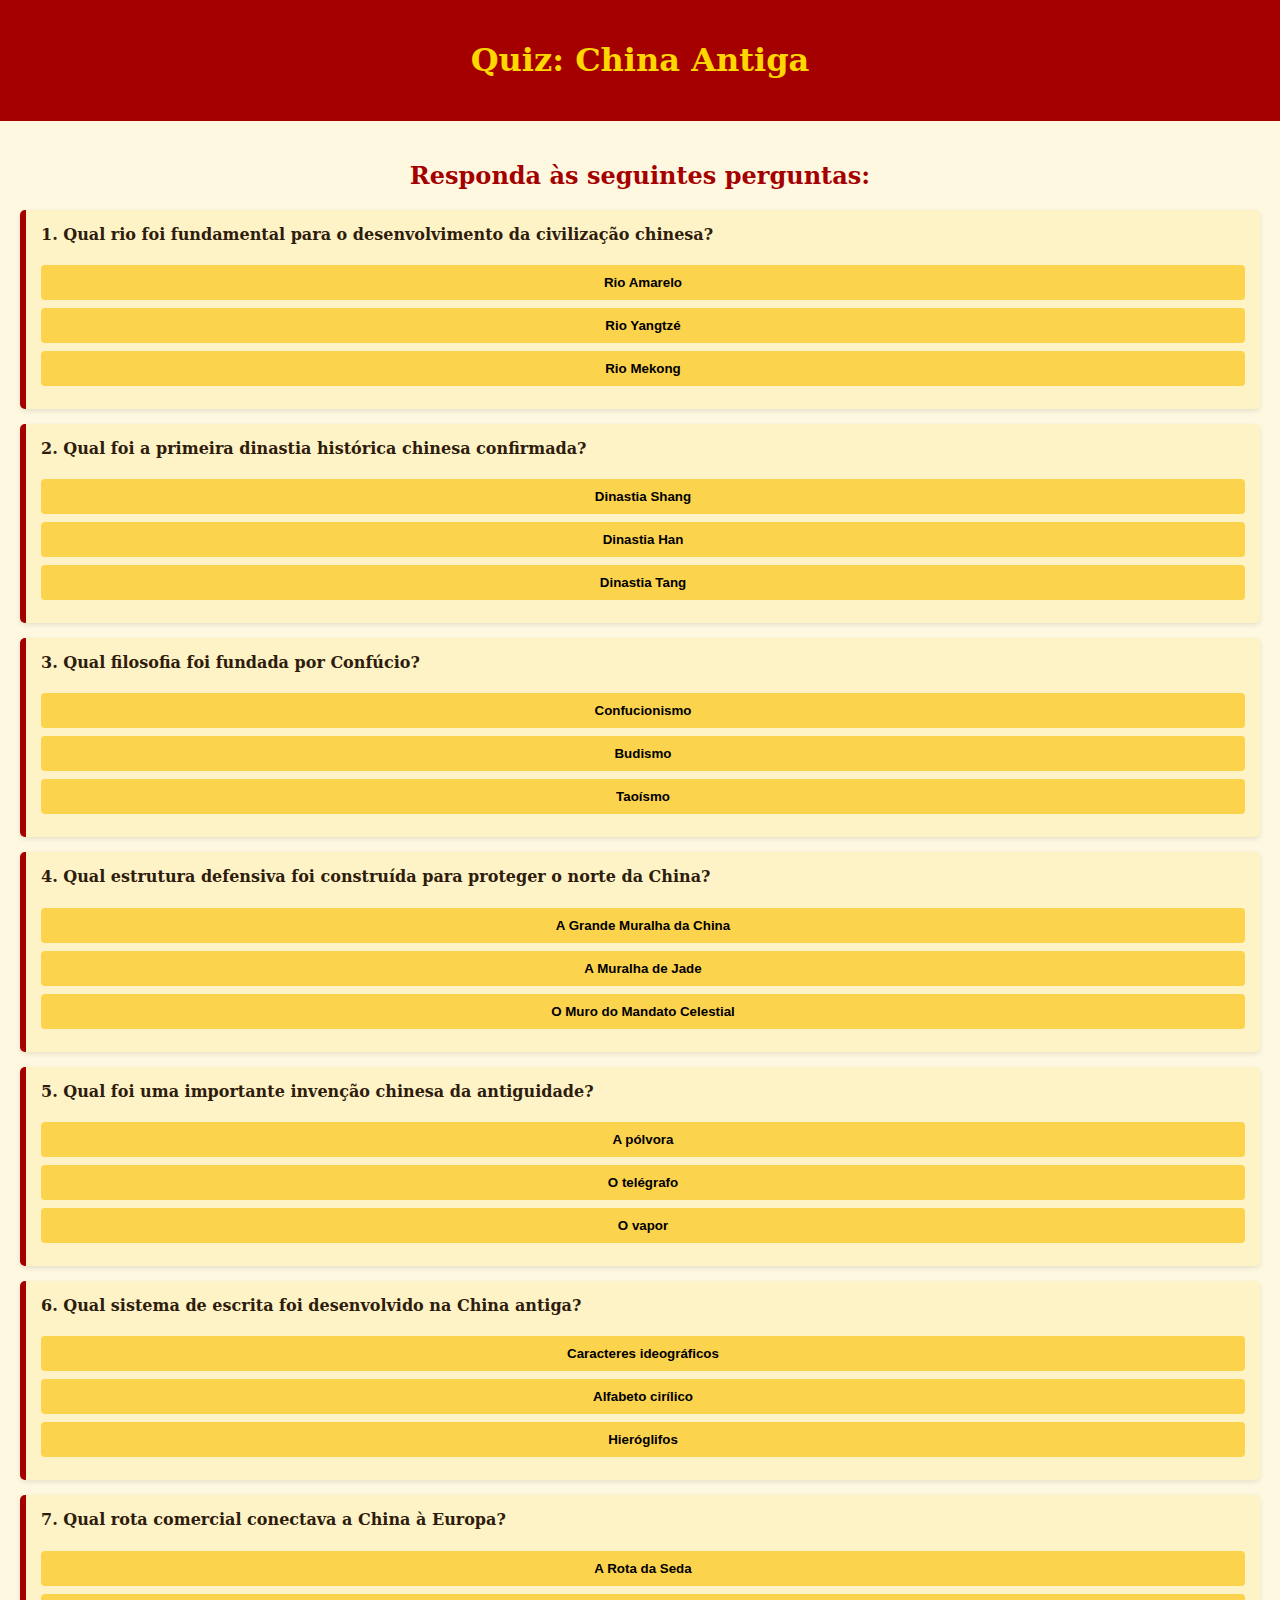
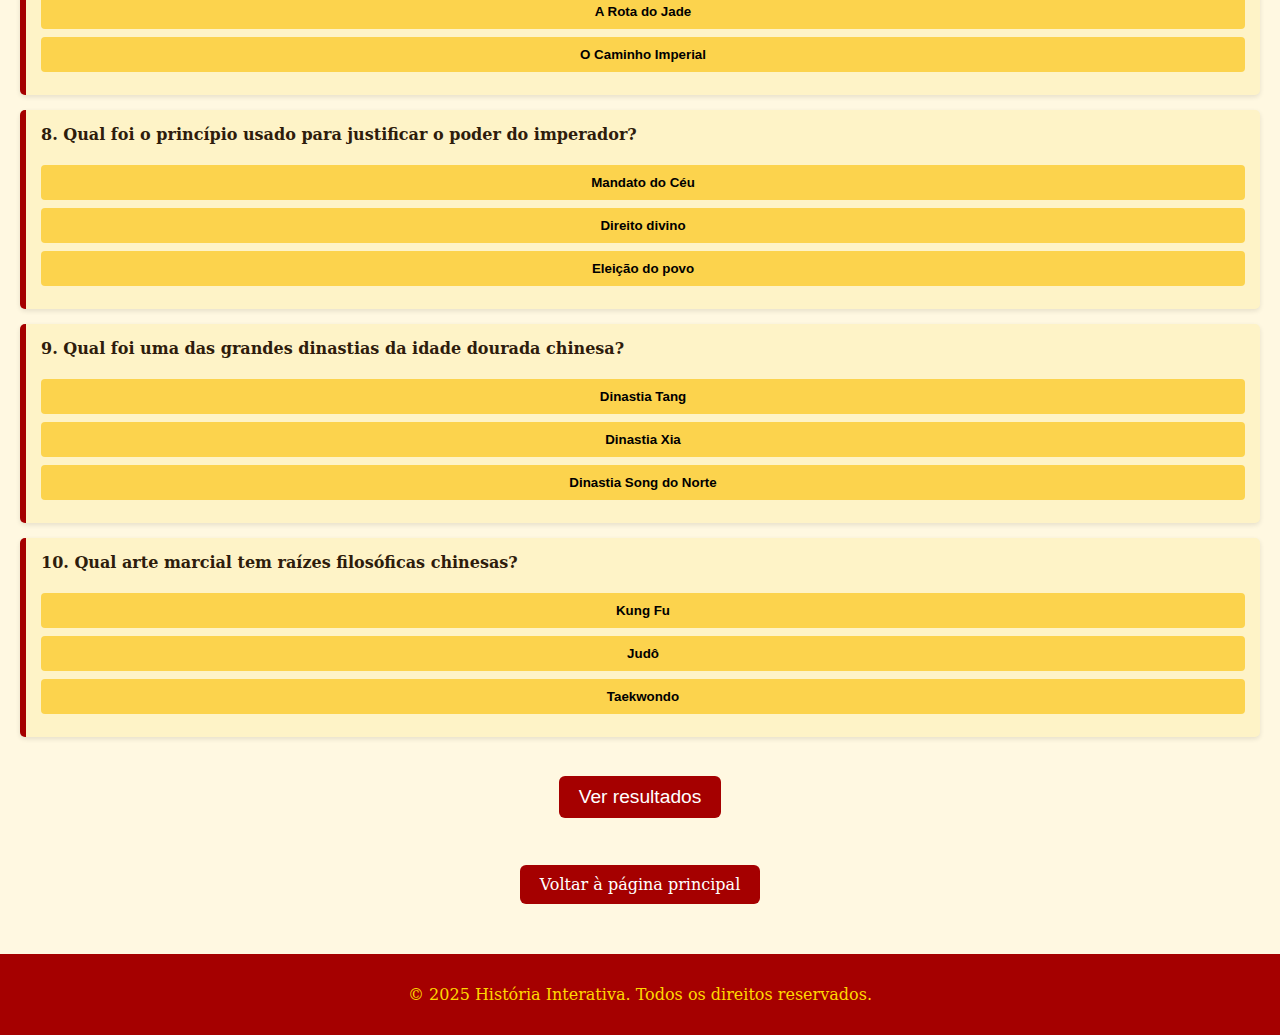
<file: china.html>
<!DOCTYPE html>
<html lang="pt">
<head>
  <meta charset="UTF-8" />
  <meta name="viewport" content="width=device-width, initial-scale=1" />
  <title>Quiz: China Antiga</title>
  <style>
    body {
      font-family: 'Serif', Georgia, serif;
      background-color: #fff8e1;
      color: #2e1c0c;
      margin: 0;
      padding: 0;
    }

    header {
      background-color: #a50000;
      color: gold;
      padding: 20px;
      text-align: center;
    }

    main {
      padding: 20px;
    }

    h2 {
      color: #a50000;
      text-align: center;
    }

    .pregunta {
      background-color: #fef3c7;
      border-left: 6px solid #a50000;
      padding: 15px;
      margin: 15px 0;
      border-radius: 5px;
      box-shadow: 0 2px 5px rgba(0,0,0,0.1);
    }

    .pregunta h4 {
      margin-top: 0;
    }

    .pregunta button {
      display: block;
      margin: 8px 0;
      padding: 10px;
      width: 100%;
      background-color: #fcd34d;
      border: none;
      border-radius: 4px;
      font-weight: bold;
      cursor: pointer;
    }

    .pregunta button:hover {
      background-color: #fbbf24;
    }

    .feedback {
      margin-top: 8px;
      font-weight: bold;
    }

    #resultado, #volver {
      text-align: center;
      margin-top: 2em;
    }

    #resultado {
      font-size: 1.2em;
      font-weight: bold;
    }

    #volver a {
      display: inline-block;
      margin-top: 15px;
      background-color: #a50000;
      color: white;
      padding: 10px 20px;
      text-decoration: none;
      border-radius: 6px;
    }

    #volver a:hover {
      background-color: #7a0000;
    }

    footer {
      text-align: center;
      padding: 15px;
      background-color: #a50000;
      color: gold;
      margin-top: 30px;
    }
  </style>
</head>
<body>
  <header>
    <h1>Quiz: China Antiga</h1>
  </header>

  <main>
    <h2>Responda às seguintes perguntas:</h2>

    <div class="pregunta">
      <h4>1. Qual rio foi fundamental para o desenvolvimento da civilização chinesa?</h4>
      <button onclick="verificar(this, true)">Rio Amarelo</button>
      <button onclick="verificar(this, false)">Rio Yangtzé</button>
      <button onclick="verificar(this, false)">Rio Mekong</button>
      <div class="feedback"></div>
    </div>

    <div class="pregunta">
      <h4>2. Qual foi a primeira dinastia histórica chinesa confirmada?</h4>
      <button onclick="verificar(this, true)">Dinastia Shang</button>
      <button onclick="verificar(this, false)">Dinastia Han</button>
      <button onclick="verificar(this, false)">Dinastia Tang</button>
      <div class="feedback"></div>
    </div>

    <div class="pregunta">
      <h4>3. Qual filosofia foi fundada por Confúcio?</h4>
      <button onclick="verificar(this, true)">Confucionismo</button>
      <button onclick="verificar(this, false)">Budismo</button>
      <button onclick="verificar(this, false)">Taoísmo</button>
      <div class="feedback"></div>
    </div>

    <div class="pregunta">
      <h4>4. Qual estrutura defensiva foi construída para proteger o norte da China?</h4>
      <button onclick="verificar(this, true)">A Grande Muralha da China</button>
      <button onclick="verificar(this, false)">A Muralha de Jade</button>
      <button onclick="verificar(this, false)">O Muro do Mandato Celestial</button>
      <div class="feedback"></div>
    </div>

    <div class="pregunta">
      <h4>5. Qual foi uma importante invenção chinesa da antiguidade?</h4>
      <button onclick="verificar(this, true)">A pólvora</button>
      <button onclick="verificar(this, false)">O telégrafo</button>
      <button onclick="verificar(this, false)">O vapor</button>
      <div class="feedback"></div>
    </div>

    <div class="pregunta">
      <h4>6. Qual sistema de escrita foi desenvolvido na China antiga?</h4>
      <button onclick="verificar(this, true)">Caracteres ideográficos</button>
      <button onclick="verificar(this, false)">Alfabeto cirílico</button>
      <button onclick="verificar(this, false)">Hieróglifos</button>
      <div class="feedback"></div>
    </div>

    <div class="pregunta">
      <h4>7. Qual rota comercial conectava a China à Europa?</h4>
      <button onclick="verificar(this, true)">A Rota da Seda</button>
      <button onclick="verificar(this, false)">A Rota do Jade</button>
      <button onclick="verificar(this, false)">O Caminho Imperial</button>
      <div class="feedback"></div>
    </div>

    <div class="pregunta">
      <h4>8. Qual foi o princípio usado para justificar o poder do imperador?</h4>
      <button onclick="verificar(this, true)">Mandato do Céu</button>
      <button onclick="verificar(this, false)">Direito divino</button>
      <button onclick="verificar(this, false)">Eleição do povo</button>
      <div class="feedback"></div>
    </div>

    <div class="pregunta">
      <h4>9. Qual foi uma das grandes dinastias da idade dourada chinesa?</h4>
      <button onclick="verificar(this, true)">Dinastia Tang</button>
      <button onclick="verificar(this, false)">Dinastia Xia</button>
      <button onclick="verificar(this, false)">Dinastia Song do Norte</button>
      <div class="feedback"></div>
    </div>

    <div class="pregunta">
      <h4>10. Qual arte marcial tem raízes filosóficas chinesas?</h4>
      <button onclick="verificar(this, true)">Kung Fu</button>
      <button onclick="verificar(this, false)">Judô</button>
      <button onclick="verificar(this, false)">Taekwondo</button>
      <div class="feedback"></div>
    </div>

    <div id="resultado">
      <button onclick="mostrarResultado()" style="padding: 10px 20px; font-size: 1em; background-color: #a50000; color: white; border: none; border-radius: 6px;">Ver resultados</button>
      <div id="mensajeResultado" style="margin-top: 10px;"></div>
    </div>

    <div id="volver">
      <a href="ejercicios.html">Voltar à página principal</a>
    </div>
  </main>

  <footer>
    <p>&copy; 2025 História Interativa. Todos os direitos reservados.</p>
  </footer>

  <script>
    let correctas = 0;
    let respondidas = 0;

    function verificar(boton, correcto) {
      const contenedor = boton.parentElement;
      const botones = contenedor.querySelectorAll("button");
      botones.forEach(btn => btn.disabled = true);

      const feedback = contenedor.querySelector(".feedback");
      if (feedback.textContent !== "") return;

      if (correcto) {
        feedback.textContent = "Correto!";
        feedback.style.color = "green";
        correctas++;
      } else {
        feedback.textContent = "Incorreto.";
        feedback.style.color = "red";
      }

      respondidas++;
    }

    function mostrarResultado() {
      const mensaje = document.getElementById("mensajeResultado");
      if (respondidas < 10) {
        mensaje.textContent = "Responda todas as perguntas antes de ver o resultado.";
        mensaje.style.color = "#a94442";
      } else {
        mensaje.textContent = `Você respondeu corretamente ${correctas} de 10 perguntas.`;
        mensaje.style.color = "#3c763d";
      }
    }
  </script>
</body>
</html>
</file>
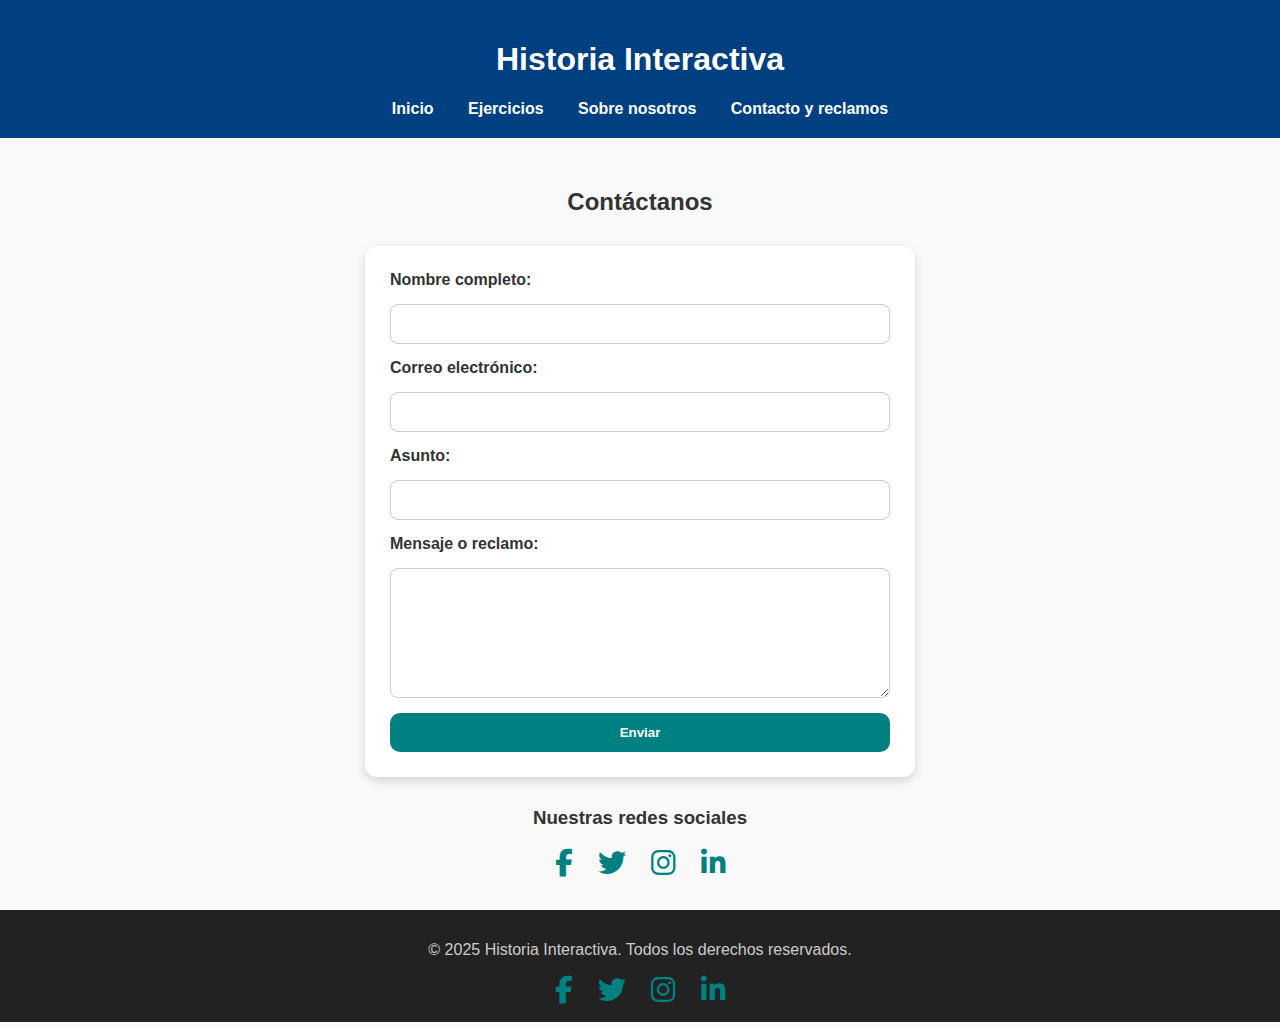
<file: contacto.html>
<!DOCTYPE html>
<html lang="es">
<head>
  <meta charset="UTF-8" />
  <meta name="viewport" content="width=device-width, initial-scale=1" />
  <title>Contacto y Reclamos</title>
  <link rel="stylesheet" href="style.css" />
  <!-- Incluyendo Font Awesome para íconos -->
  <link
    rel="stylesheet"
    href="https://cdnjs.cloudflare.com/ajax/libs/font-awesome/6.4.0/css/all.min.css"
  />
</head>
<body>
  <header>
    <h1>Historia Interactiva</h1>
    <nav>
      <a href="index.html">Inicio</a>
      <a href="ejercicios.html">Ejercicios</a>
      <a href="sobre.html">Sobre nosotros</a>
      <a href="contacto.html">Contacto y reclamos</a>
    </nav>
  </header>

  <main>
    <h2>Contáctanos</h2>

    <form action="#" method="post" class="formulario-contacto">
      <label for="nombre">Nombre completo:</label>
      <input type="text" id="nombre" name="nombre" required />

      <label for="email">Correo electrónico:</label>
      <input type="email" id="email" name="email" required />

      <label for="asunto">Asunto:</label>
      <input type="text" id="asunto" name="asunto" required />

      <label for="mensaje">Mensaje o reclamo:</label>
      <textarea id="mensaje" name="mensaje" rows="6" required></textarea>

      <button type="submit">Enviar</button>
    </form>

    <section class="info-contacto">
      <h3>Nuestras redes sociales</h3>
      <div class="redes-sociales">
        <a href="https://facebook.com/tuPerfil" target="_blank" aria-label="Facebook">
          <i class="fab fa-facebook-f"></i>
        </a>
        <a href="https://twitter.com/tuPerfil" target="_blank" aria-label="Twitter">
          <i class="fab fa-twitter"></i>
        </a>
        <a href="https://instagram.com/tuPerfil" target="_blank" aria-label="Instagram">
          <i class="fab fa-instagram"></i>
        </a>
        <a href="https://linkedin.com/in/tuPerfil" target="_blank" aria-label="LinkedIn">
          <i class="fab fa-linkedin-in"></i>
        </a>
      </div>
    </section>
  </main>

  <footer>
    <p>&copy; 2025 Historia Interactiva. Todos los derechos reservados.</p>
    <div class="redes-sociales">
      <a href="https://facebook.com/tuPerfil" target="_blank" aria-label="Facebook">
        <i class="fab fa-facebook-f"></i>
      </a>
      <a href="https://twitter.com/tuPerfil" target="_blank" aria-label="Twitter">
        <i class="fab fa-twitter"></i>
      </a>
      <a href="https://instagram.com/tuPerfil" target="_blank" aria-label="Instagram">
        <i class="fab fa-instagram"></i>
      </a>
      <a href="https://linkedin.com/in/tuPerfil" target="_blank" aria-label="LinkedIn">
        <i class="fab fa-linkedin-in"></i>
      </a>
    </div>
  </footer>
</body>
</html>
</file>
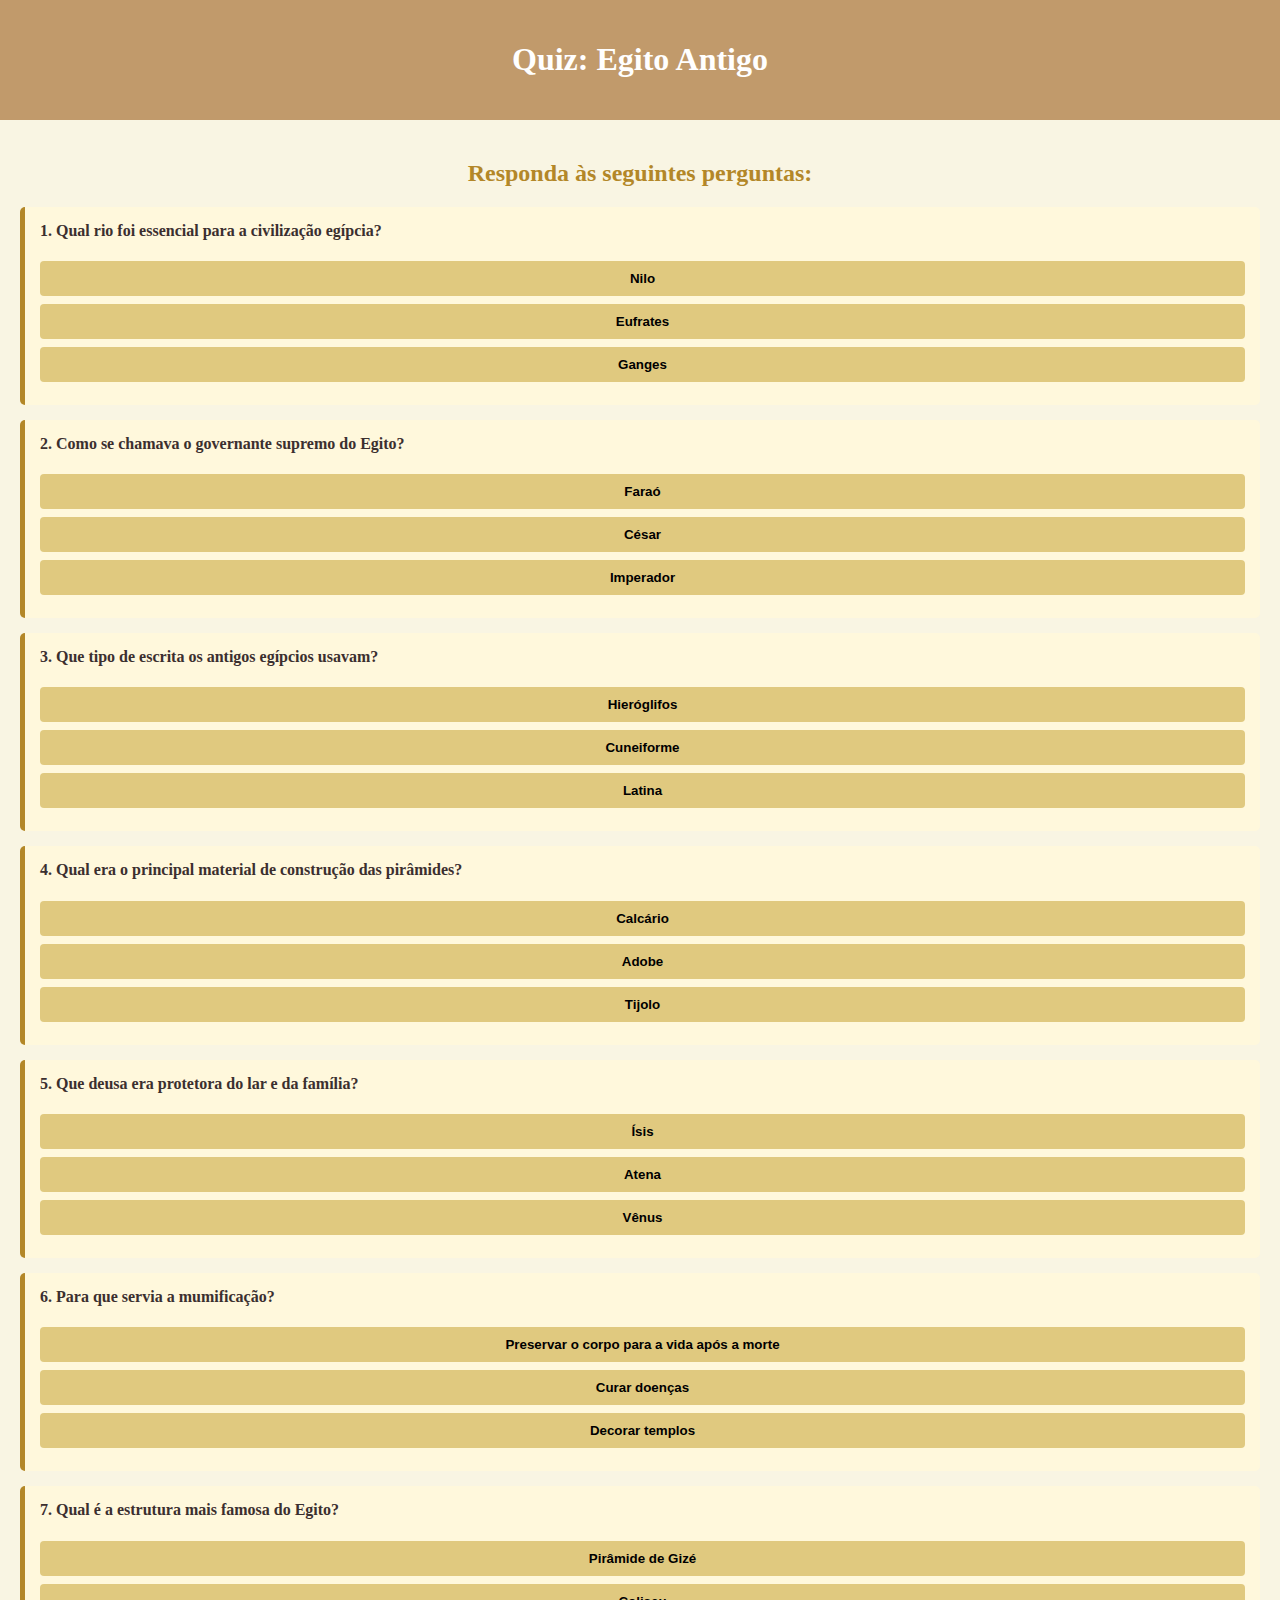
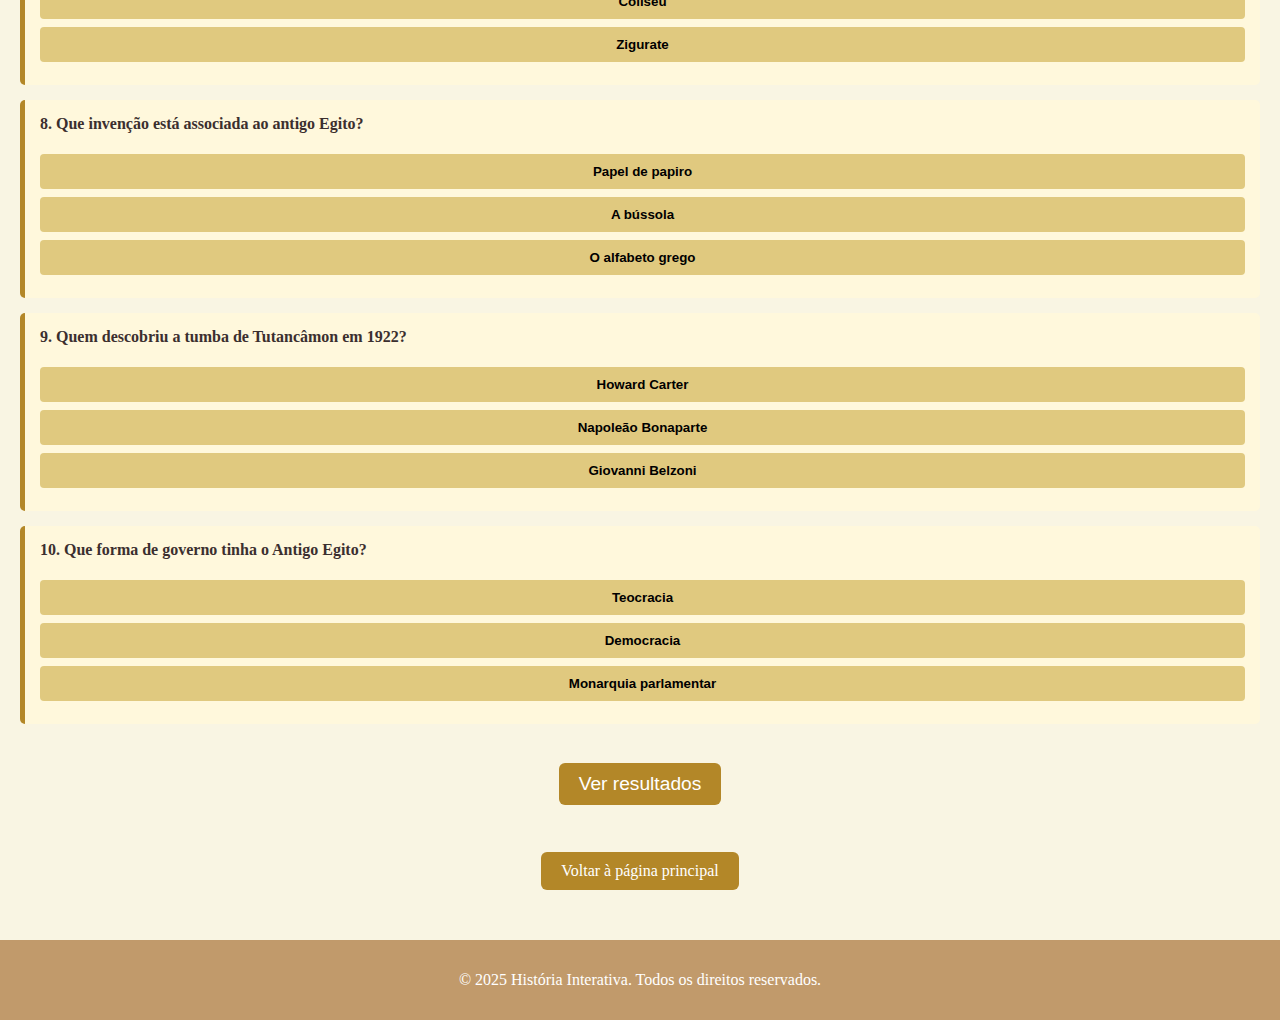
<file: egipto.html>
<!DOCTYPE html>
<html lang="pt">
<head>
  <meta charset="UTF-8" />
  <meta name="viewport" content="width=device-width, initial-scale=1" />
  <title>Quiz: Egito</title>
  <style>
    body {
      font-family: 'Georgia', serif;
      background-color: #f9f5e3;
      color: #3b2f2f;
      margin: 0;
      padding: 0;
    }

    header {
      background-color: #c19a6b;
      color: white;
      padding: 20px;
      text-align: center;
    }

    main {
      padding: 20px;
    }

    h2 {
      color: #b38728;
      text-align: center;
    }

    .pregunta {
      background-color: #fff8dc;
      border-left: 5px solid #b38728;
      padding: 15px;
      margin: 15px 0;
      border-radius: 5px;
    }

    .pregunta h4 {
      margin-top: 0;
    }

    .pregunta button {
      display: block;
      margin: 8px 0;
      padding: 10px;
      width: 100%;
      background-color: #e0c97f;
      border: none;
      border-radius: 4px;
      font-weight: bold;
      cursor: pointer;
    }

    .pregunta button:hover {
      background-color: #d1b762;
    }

    .feedback {
      margin-top: 8px;
      font-weight: bold;
    }

    #resultado, #volver {
      text-align: center;
      margin-top: 2em;
    }

    #resultado {
      font-size: 1.2em;
      font-weight: bold;
    }

    #volver a {
      display: inline-block;
      margin-top: 15px;
      background-color: #b38728;
      color: white;
      padding: 10px 20px;
      text-decoration: none;
      border-radius: 6px;
    }

    #volver a:hover {
      background-color: #9c7520;
    }

    footer {
      text-align: center;
      padding: 15px;
      background-color: #c19a6b;
      color: white;
      margin-top: 30px;
    }
  </style>
</head>
<body>
  <header>
    <h1>Quiz: Egito Antigo</h1>
  </header>

  <main>
    <h2>Responda às seguintes perguntas:</h2>

    <div class="pregunta">
      <h4>1. Qual rio foi essencial para a civilização egípcia?</h4>
      <button onclick="verificar(this, true)">Nilo</button>
      <button onclick="verificar(this, false)">Eufrates</button>
      <button onclick="verificar(this, false)">Ganges</button>
      <div class="feedback"></div>
    </div>

    <div class="pregunta">
      <h4>2. Como se chamava o governante supremo do Egito?</h4>
      <button onclick="verificar(this, true)">Faraó</button>
      <button onclick="verificar(this, false)">César</button>
      <button onclick="verificar(this, false)">Imperador</button>
      <div class="feedback"></div>
    </div>

    <div class="pregunta">
      <h4>3. Que tipo de escrita os antigos egípcios usavam?</h4>
      <button onclick="verificar(this, true)">Hieróglifos</button>
      <button onclick="verificar(this, false)">Cuneiforme</button>
      <button onclick="verificar(this, false)">Latina</button>
      <div class="feedback"></div>
    </div>

    <div class="pregunta">
      <h4>4. Qual era o principal material de construção das pirâmides?</h4>
      <button onclick="verificar(this, true)">Calcário</button>
      <button onclick="verificar(this, false)">Adobe</button>
      <button onclick="verificar(this, false)">Tijolo</button>
      <div class="feedback"></div>
    </div>

    <div class="pregunta">
      <h4>5. Que deusa era protetora do lar e da família?</h4>
      <button onclick="verificar(this, true)">Ísis</button>
      <button onclick="verificar(this, false)">Atena</button>
      <button onclick="verificar(this, false)">Vênus</button>
      <div class="feedback"></div>
    </div>

    <div class="pregunta">
      <h4>6. Para que servia a mumificação?</h4>
      <button onclick="verificar(this, true)">Preservar o corpo para a vida após a morte</button>
      <button onclick="verificar(this, false)">Curar doenças</button>
      <button onclick="verificar(this, false)">Decorar templos</button>
      <div class="feedback"></div>
    </div>

    <div class="pregunta">
      <h4>7. Qual é a estrutura mais famosa do Egito?</h4>
      <button onclick="verificar(this, true)">Pirâmide de Gizé</button>
      <button onclick="verificar(this, false)">Coliseu</button>
      <button onclick="verificar(this, false)">Zigurate</button>
      <div class="feedback"></div>
    </div>

    <div class="pregunta">
      <h4>8. Que invenção está associada ao antigo Egito?</h4>
      <button onclick="verificar(this, true)">Papel de papiro</button>
      <button onclick="verificar(this, false)">A bússola</button>
      <button onclick="verificar(this, false)">O alfabeto grego</button>
      <div class="feedback"></div>
    </div>

    <div class="pregunta">
      <h4>9. Quem descobriu a tumba de Tutancâmon em 1922?</h4>
      <button onclick="verificar(this, true)">Howard Carter</button>
      <button onclick="verificar(this, false)">Napoleão Bonaparte</button>
      <button onclick="verificar(this, false)">Giovanni Belzoni</button>
      <div class="feedback"></div>
    </div>

    <div class="pregunta">
      <h4>10. Que forma de governo tinha o Antigo Egito?</h4>
      <button onclick="verificar(this, true)">Teocracia</button>
      <button onclick="verificar(this, false)">Democracia</button>
      <button onclick="verificar(this, false)">Monarquia parlamentar</button>
      <div class="feedback"></div>
    </div>

    <div id="resultado">
      <button onclick="mostrarResultado()" style="padding: 10px 20px; font-size: 1em; background-color: #b38728; color: white; border: none; border-radius: 6px;">Ver resultados</button>
      <div id="mensajeResultado" style="margin-top: 10px;"></div>
    </div>

    <div id="volver">
      <a href="ejercicios.html">Voltar à página principal</a>
    </div>
  </main>

  <footer>
    <p>&copy; 2025 História Interativa. Todos os direitos reservados.</p>
  </footer>

  <script>
  let correctas = 0;
  let respondidas = 0;

  function verificar(boton, correcto) {
    const contenedor = boton.parentElement;
    const botones = contenedor.querySelectorAll("button");
    botones.forEach(btn => btn.disabled = true);

    const feedback = contenedor.querySelector(".feedback");
    if (feedback.textContent !== "") return;

    if (correcto) {
      feedback.textContent = "✔️ Correto!";
      feedback.style.color = "green";
      correctas++;
    } else {
      feedback.textContent = "❌ Incorreto.";
      feedback.style.color = "red";
    }

    respondidas++;
  }

  function mostrarResultado() {
    const mensaje = document.getElementById("mensajeResultado");
    if (respondidas < 10) {
      mensaje.textContent = "⚠️ Responda todas as perguntas antes de ver o resultado.";
      mensaje.style.color = "#a94442";
    } else {
      const incorrectas = 10 - correctas;
      mensaje.innerHTML = `
        ✅ Você acertou <strong>${correctas}</strong> perguntas.<br>
        ❌ Você errou <strong>${incorrectas}</strong> perguntas.
      `;
      mensaje.style.color = "#3c763d";
    }
  }
</script>
</body>
</html>
</file>
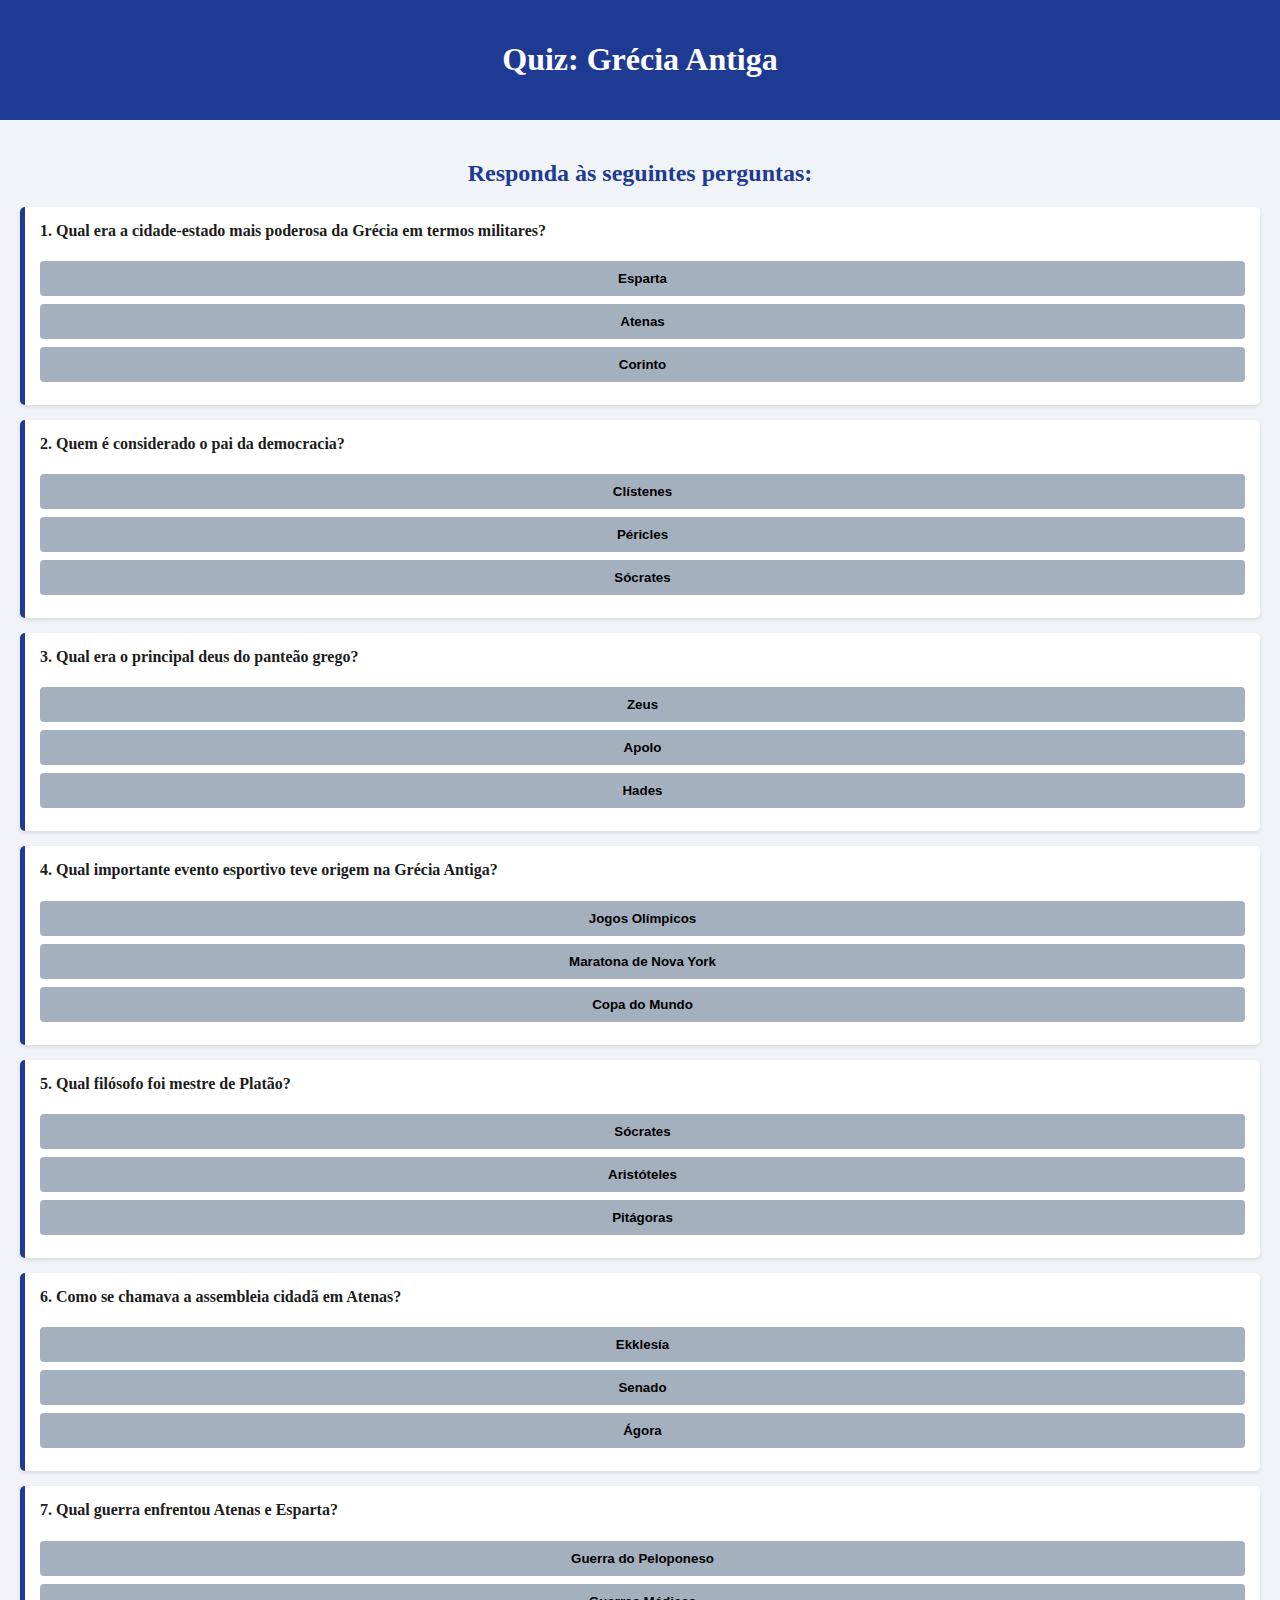
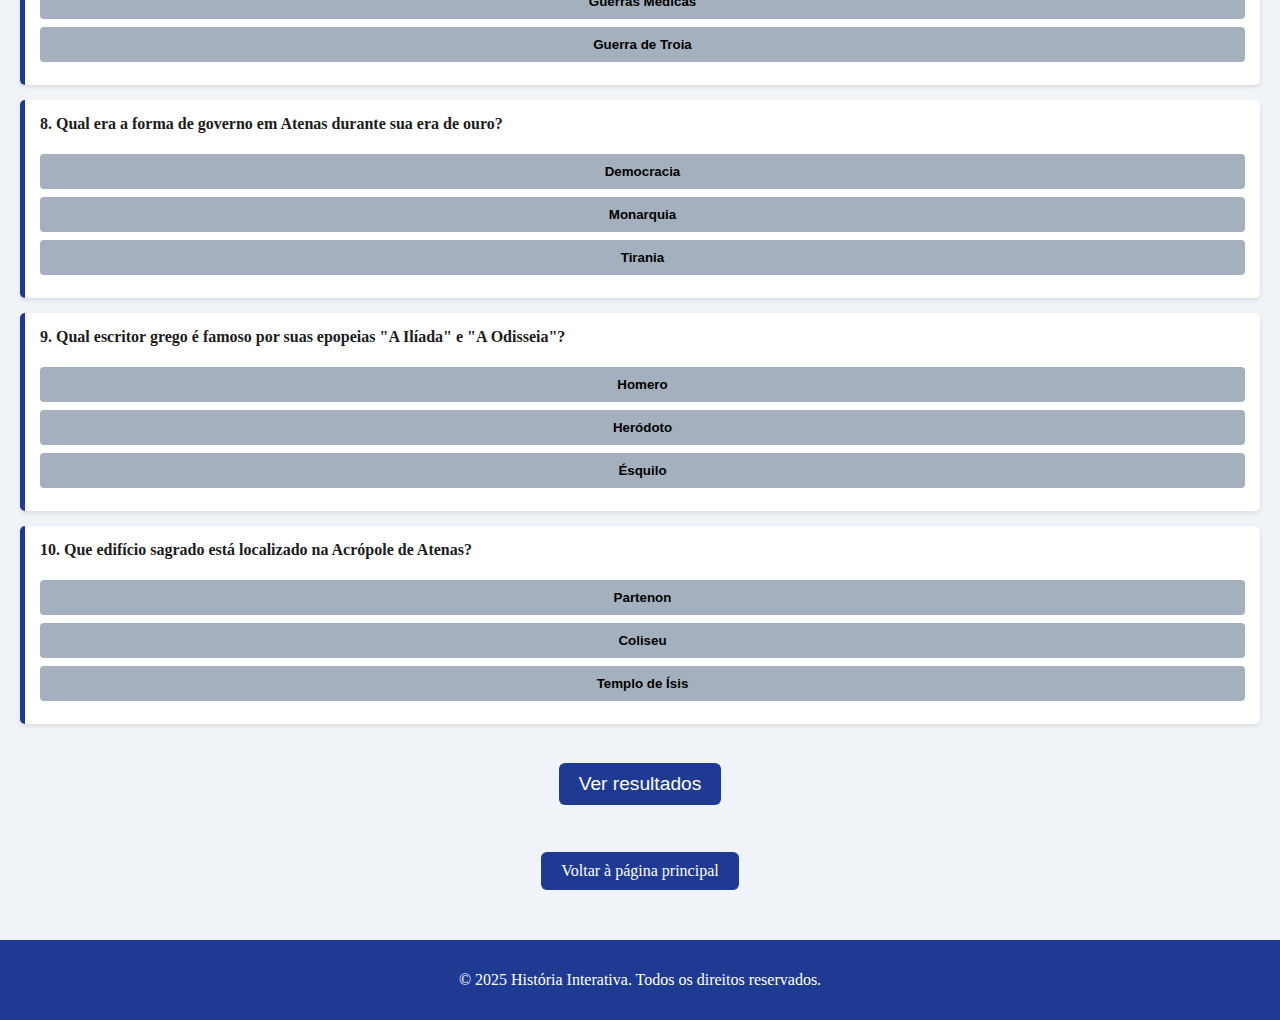
<file: grecia.html>
<!DOCTYPE html>
<html lang="pt">
<head>
  <meta charset="UTF-8" />
  <meta name="viewport" content="width=device-width, initial-scale=1.0"/>
  <title>Quiz: Grécia Antiga</title>
  <style>
    body {
      font-family: 'Georgia', serif;
      background-color: #f0f4f8;
      color: #1c1c1c;
      margin: 0;
      padding: 0;
    }

    header {
      background-color: #1f3a93;
      color: white;
      padding: 20px;
      text-align: center;
    }

    main {
      padding: 20px;
    }

    h2 {
      color: #1f3a93;
      text-align: center;
    }

    .pregunta {
      background-color: #ffffff;
      border-left: 5px solid #1f3a93;
      padding: 15px;
      margin: 15px 0;
      border-radius: 5px;
      box-shadow: 0 2px 4px rgba(0,0,0,0.1);
    }

    .pregunta h4 {
      margin-top: 0;
    }

    .pregunta button {
      display: block;
      margin: 8px 0;
      padding: 10px;
      width: 100%;
      background-color: #a4b0be;
      border: none;
      border-radius: 4px;
      font-weight: bold;
      cursor: pointer;
    }

    .pregunta button:hover {
      background-color: #7f8fa6;
    }

    .feedback {
      margin-top: 8px;
      font-weight: bold;
    }

    #resultado, #volver {
      text-align: center;
      margin-top: 2em;
    }

    #resultado {
      font-size: 1.2em;
      font-weight: bold;
    }

    #volver a {
      display: inline-block;
      margin-top: 15px;
      background-color: #1f3a93;
      color: white;
      padding: 10px 20px;
      text-decoration: none;
      border-radius: 6px;
    }

    #volver a:hover {
      background-color: #142b6d;
    }

    footer {
      text-align: center;
      padding: 15px;
      background-color: #1f3a93;
      color: white;
      margin-top: 30px;
    }
  </style>
</head>
<body>
  <header>
    <h1>Quiz: Grécia Antiga</h1>
  </header>

  <main>
    <h2>Responda às seguintes perguntas:</h2>

    <div class="pregunta">
      <h4>1. Qual era a cidade-estado mais poderosa da Grécia em termos militares?</h4>
      <button onclick="verificar(this, true)">Esparta</button>
      <button onclick="verificar(this, false)">Atenas</button>
      <button onclick="verificar(this, false)">Corinto</button>
      <div class="feedback"></div>
    </div>

    <div class="pregunta">
      <h4>2. Quem é considerado o pai da democracia?</h4>
      <button onclick="verificar(this, true)">Clístenes</button>
      <button onclick="verificar(this, false)">Péricles</button>
      <button onclick="verificar(this, false)">Sócrates</button>
      <div class="feedback"></div>
    </div>

    <div class="pregunta">
      <h4>3. Qual era o principal deus do panteão grego?</h4>
      <button onclick="verificar(this, true)">Zeus</button>
      <button onclick="verificar(this, false)">Apolo</button>
      <button onclick="verificar(this, false)">Hades</button>
      <div class="feedback"></div>
    </div>

    <div class="pregunta">
      <h4>4. Qual importante evento esportivo teve origem na Grécia Antiga?</h4>
      <button onclick="verificar(this, true)">Jogos Olímpicos</button>
      <button onclick="verificar(this, false)">Maratona de Nova York</button>
      <button onclick="verificar(this, false)">Copa do Mundo</button>
      <div class="feedback"></div>
    </div>

    <div class="pregunta">
      <h4>5. Qual filósofo foi mestre de Platão?</h4>
      <button onclick="verificar(this, true)">Sócrates</button>
      <button onclick="verificar(this, false)">Aristóteles</button>
      <button onclick="verificar(this, false)">Pitágoras</button>
      <div class="feedback"></div>
    </div>

    <div class="pregunta">
      <h4>6. Como se chamava a assembleia cidadã em Atenas?</h4>
      <button onclick="verificar(this, true)">Ekklesía</button>
      <button onclick="verificar(this, false)">Senado</button>
      <button onclick="verificar(this, false)">Ágora</button>
      <div class="feedback"></div>
    </div>

    <div class="pregunta">
      <h4>7. Qual guerra enfrentou Atenas e Esparta?</h4>
      <button onclick="verificar(this, true)">Guerra do Peloponeso</button>
      <button onclick="verificar(this, false)">Guerras Médicas</button>
      <button onclick="verificar(this, false)">Guerra de Troia</button>
      <div class="feedback"></div>
    </div>

    <div class="pregunta">
      <h4>8. Qual era a forma de governo em Atenas durante sua era de ouro?</h4>
      <button onclick="verificar(this, true)">Democracia</button>
      <button onclick="verificar(this, false)">Monarquia</button>
      <button onclick="verificar(this, false)">Tirania</button>
      <div class="feedback"></div>
    </div>

    <div class="pregunta">
      <h4>9. Qual escritor grego é famoso por suas epopeias "A Ilíada" e "A Odisseia"?</h4>
      <button onclick="verificar(this, true)">Homero</button>
      <button onclick="verificar(this, false)">Heródoto</button>
      <button onclick="verificar(this, false)">Ésquilo</button>
      <div class="feedback"></div>
    </div>

    <div class="pregunta">
      <h4>10. Que edifício sagrado está localizado na Acrópole de Atenas?</h4>
      <button onclick="verificar(this, true)">Partenon</button>
      <button onclick="verificar(this, false)">Coliseu</button>
      <button onclick="verificar(this, false)">Templo de Ísis</button>
      <div class="feedback"></div>
    </div>

    <div id="resultado">
      <button onclick="mostrarResultado()" style="padding: 10px 20px; font-size: 1em; background-color: #1f3a93; color: white; border: none; border-radius: 6px;">Ver resultados</button>
      <div id="mensajeResultado" style="margin-top: 10px;"></div>
    </div>

    <div id="volver">
      <a href="ejercicios.html">Voltar à página principal</a>
    </div>
  </main>

  <footer>
    <p>&copy; 2025 História Interativa. Todos os direitos reservados.</p>
  </footer>

  <script>
    let correctas = 0;
    let respondidas = 0;

    function verificar(boton, correcto) {
      const contenedor = boton.parentElement;
      const botones = contenedor.querySelectorAll("button");
      botones.forEach(btn => btn.disabled = true);

      const feedback = contenedor.querySelector(".feedback");
      if (feedback.textContent !== "") return;

      if (correcto) {
        feedback.textContent = "Correto!";
        feedback.style.color = "green";
        correctas++;
      } else {
        feedback.textContent = "Incorreto.";
        feedback.style.color = "red";
      }

      respondidas++;
    }

    function mostrarResultado() {
      const mensaje = document.getElementById("mensajeResultado");
      if (respondidas < 10) {
        mensaje.textContent = "Responda a todas as perguntas antes de ver o resultado.";
        mensaje.style.color = "#a94442";
      } else {
        mensaje.textContent = `Você acertou ${correctas} de 10 perguntas.`;
        mensaje.style.color = "#3c763d";
      }
    }
  </script>
</body>
</html>
</file>
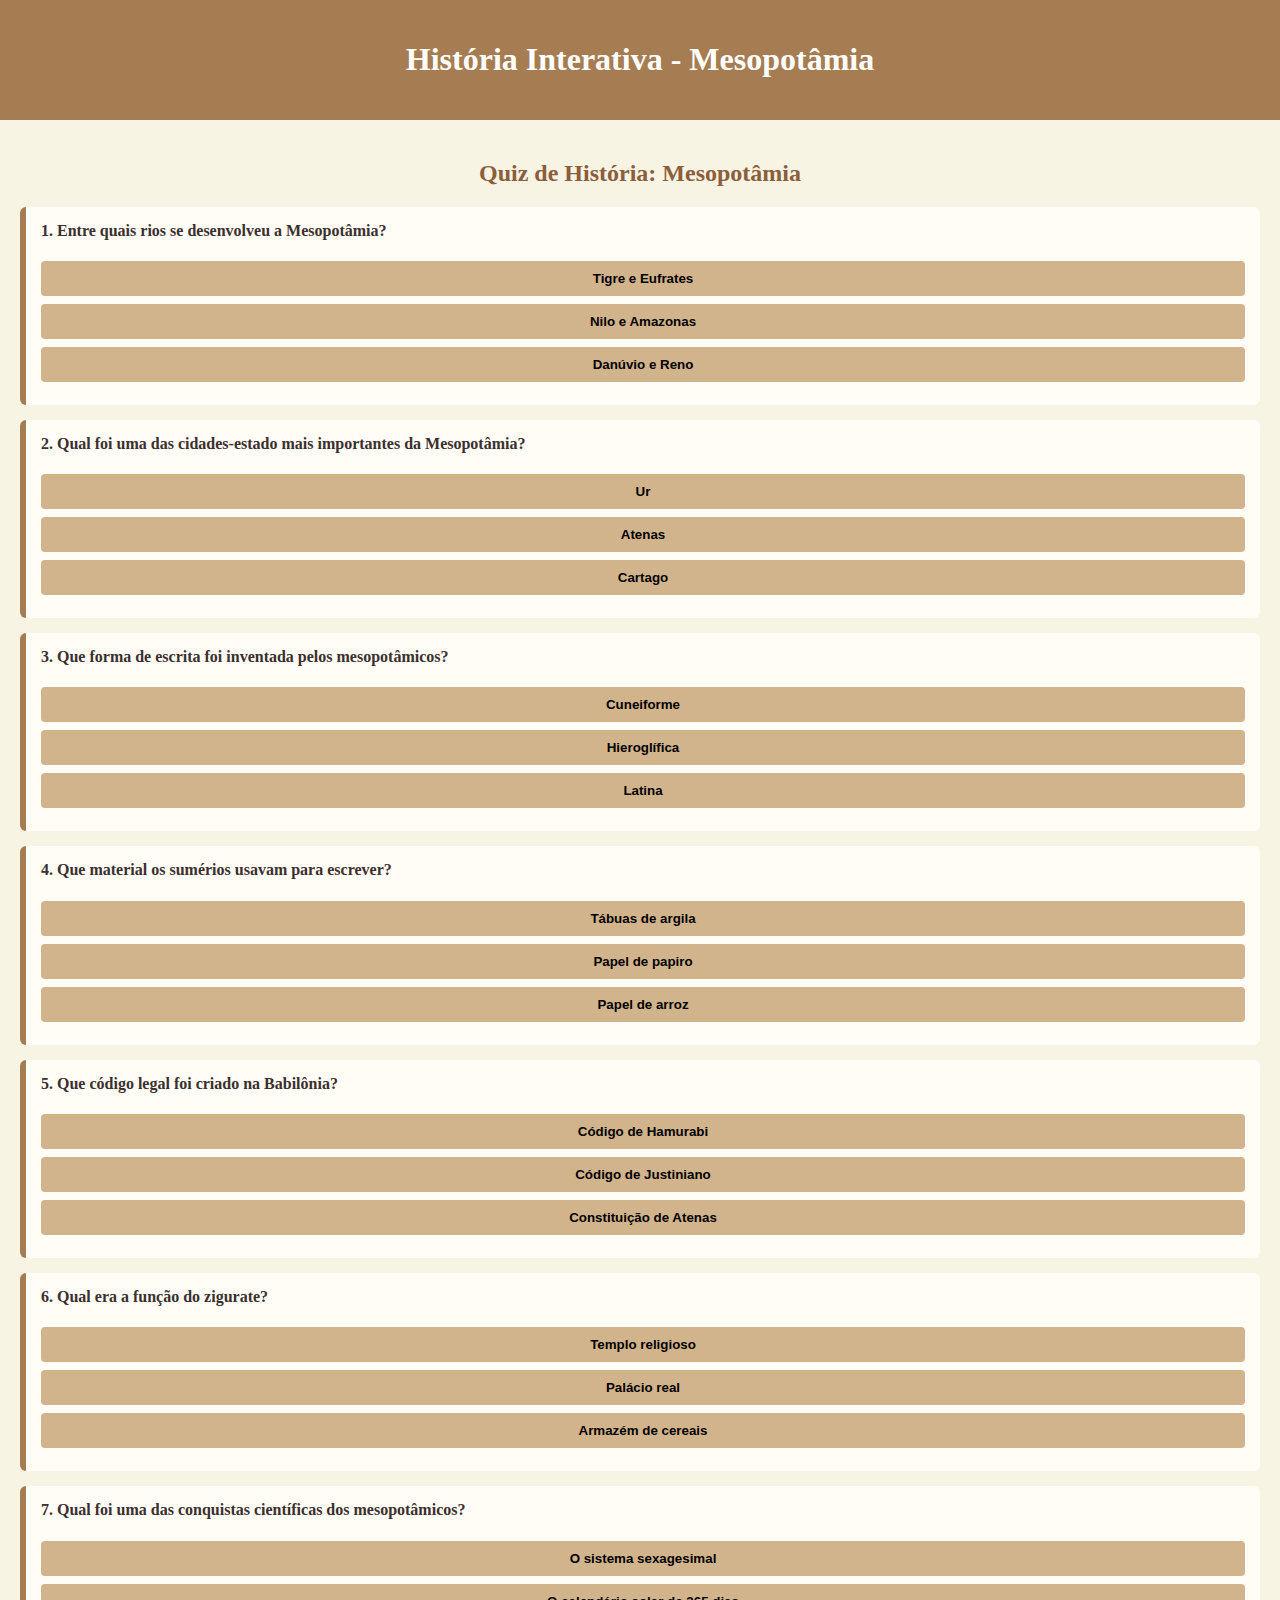
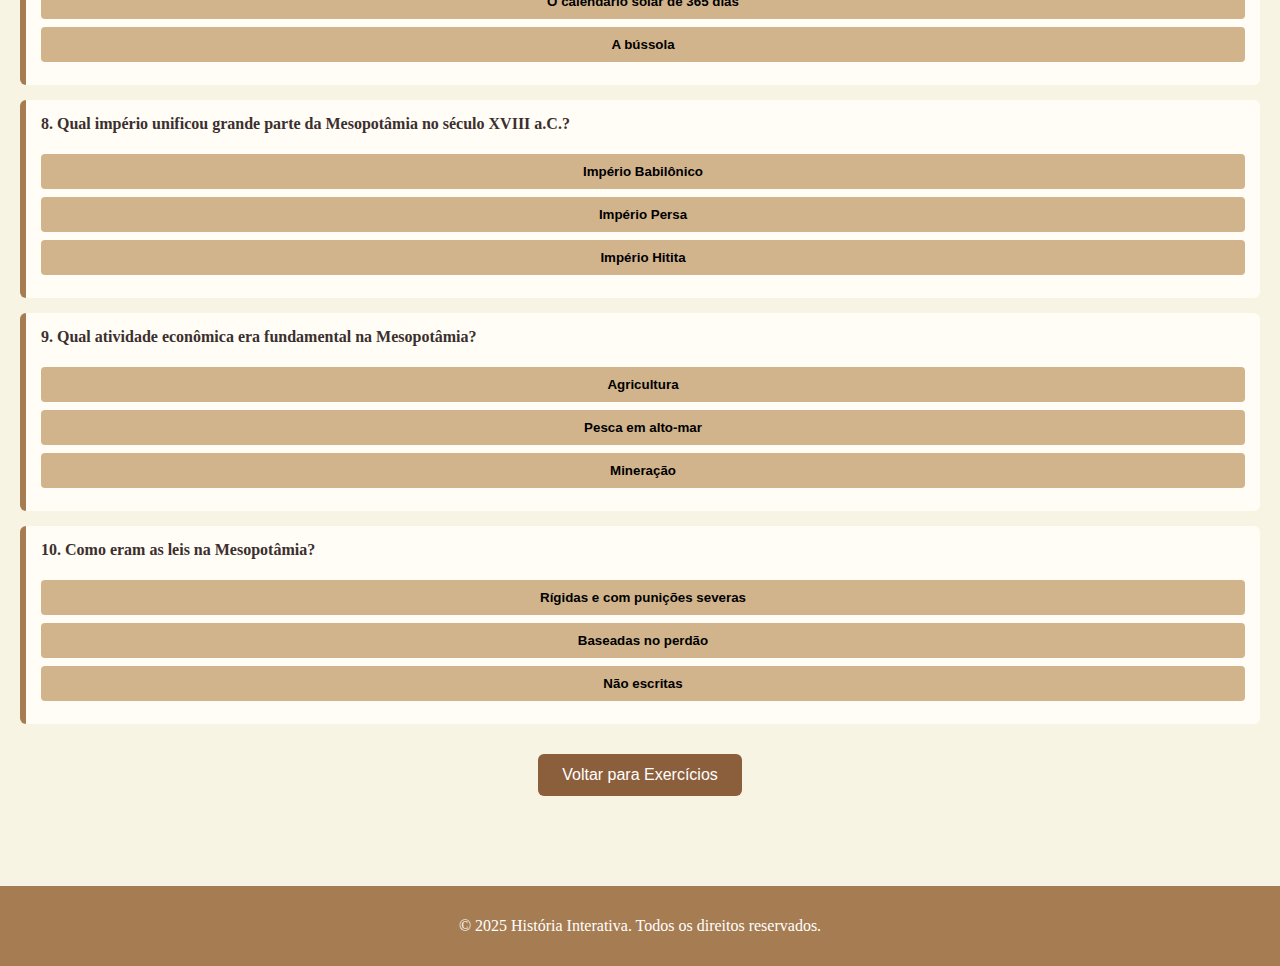
<file: mesopotamia.html>
<!DOCTYPE html>
<html lang="pt">
<head>
  <meta charset="UTF-8" />
  <meta name="viewport" content="width=device-width, initial-scale=1" />
  <title>Quiz: Mesopotâmia</title>
  <style>
    body {
      font-family: 'Georgia', serif;
      background-color: #f8f4e3;
      color: #3b2f2f;
      margin: 0;
      padding: 0;
    }

    header {
      background-color: #a67c52;
      color: white;
      padding: 20px;
      text-align: center;
    }

    main {
      padding: 20px;
    }

    h2 {
      color: #8b5e3c;
      text-align: center;
    }

    .pregunta {
      background-color: #fffdf5;
      border-left: 6px solid #a67c52;
      padding: 15px;
      margin: 15px 0;
      border-radius: 6px;
    }

    .pregunta h4 {
      margin-top: 0;
    }

    .pregunta button {
      display: block;
      margin: 8px 0;
      padding: 10px;
      width: 100%;
      background-color: #d2b48c;
      border: none;
      border-radius: 4px;
      font-weight: bold;
      cursor: pointer;
    }

    .pregunta button:hover {
      background-color: #c29b75;
    }

    .feedback {
      margin-top: 8px;
      font-weight: bold;
    }

    .volver {
      display: block;
      margin: 30px auto;
      padding: 12px 24px;
      background-color: #8b5e3c;
      color: white;
      border: none;
      border-radius: 6px;
      font-size: 16px;
      cursor: pointer;
    }

    .volver:hover {
      background-color: #734b2c;
    }

    footer {
      text-align: center;
      padding: 15px;
      background-color: #a67c52;
      color: white;
      margin-top: 40px;
    }
  </style>
</head>
<body>
  <header>
    <h1>História Interativa - Mesopotâmia</h1>
  </header>

  <main>
    <h2>Quiz de História: Mesopotâmia</h2>

    <div class="pregunta">
      <h4>1. Entre quais rios se desenvolveu a Mesopotâmia?</h4>
      <button onclick="verificar(this, true)">Tigre e Eufrates</button>
      <button onclick="verificar(this, false)">Nilo e Amazonas</button>
      <button onclick="verificar(this, false)">Danúvio e Reno</button>
      <div class="feedback"></div>
    </div>

    <div class="pregunta">
      <h4>2. Qual foi uma das cidades-estado mais importantes da Mesopotâmia?</h4>
      <button onclick="verificar(this, true)">Ur</button>
      <button onclick="verificar(this, false)">Atenas</button>
      <button onclick="verificar(this, false)">Cartago</button>
      <div class="feedback"></div>
    </div>

    <div class="pregunta">
      <h4>3. Que forma de escrita foi inventada pelos mesopotâmicos?</h4>
      <button onclick="verificar(this, true)">Cuneiforme</button>
      <button onclick="verificar(this, false)">Hieroglífica</button>
      <button onclick="verificar(this, false)">Latina</button>
      <div class="feedback"></div>
    </div>

    <div class="pregunta">
      <h4>4. Que material os sumérios usavam para escrever?</h4>
      <button onclick="verificar(this, true)">Tábuas de argila</button>
      <button onclick="verificar(this, false)">Papel de papiro</button>
      <button onclick="verificar(this, false)">Papel de arroz</button>
      <div class="feedback"></div>
    </div>

    <div class="pregunta">
      <h4>5. Que código legal foi criado na Babilônia?</h4>
      <button onclick="verificar(this, true)">Código de Hamurabi</button>
      <button onclick="verificar(this, false)">Código de Justiniano</button>
      <button onclick="verificar(this, false)">Constituição de Atenas</button>
      <div class="feedback"></div>
    </div>

    <div class="pregunta">
      <h4>6. Qual era a função do zigurate?</h4>
      <button onclick="verificar(this, true)">Templo religioso</button>
      <button onclick="verificar(this, false)">Palácio real</button>
      <button onclick="verificar(this, false)">Armazém de cereais</button>
      <div class="feedback"></div>
    </div>

    <div class="pregunta">
      <h4>7. Qual foi uma das conquistas científicas dos mesopotâmicos?</h4>
      <button onclick="verificar(this, true)">O sistema sexagesimal</button>
      <button onclick="verificar(this, false)">O calendário solar de 365 dias</button>
      <button onclick="verificar(this, false)">A bússola</button>
      <div class="feedback"></div>
    </div>

    <div class="pregunta">
      <h4>8. Qual império unificou grande parte da Mesopotâmia no século XVIII a.C.?</h4>
      <button onclick="verificar(this, true)">Império Babilônico</button>
      <button onclick="verificar(this, false)">Império Persa</button>
      <button onclick="verificar(this, false)">Império Hitita</button>
      <div class="feedback"></div>
    </div>

    <div class="pregunta">
      <h4>9. Qual atividade econômica era fundamental na Mesopotâmia?</h4>
      <button onclick="verificar(this, true)">Agricultura</button>
      <button onclick="verificar(this, false)">Pesca em alto-mar</button>
      <button onclick="verificar(this, false)">Mineração</button>
      <div class="feedback"></div>
    </div>

    <div class="pregunta">
      <h4>10. Como eram as leis na Mesopotâmia?</h4>
      <button onclick="verificar(this, true)">Rígidas e com punições severas</button>
      <button onclick="verificar(this, false)">Baseadas no perdão</button>
      <button onclick="verificar(this, false)">Não escritas</button>
      <div class="feedback"></div>
    </div>

    <button class="volver" onclick="location.href='ejercicios.html'">Voltar para Exercícios</button>
  </main>

  <footer>
    <p>&copy; 2025 História Interativa. Todos os direitos reservados.</p>
  </footer>

  <script>
    function verificar(boton, correto) {
      const contenedor = boton.parentElement;
      const botoes = contenedor.querySelectorAll("button");
      botoes.forEach(btn => btn.disabled = true);
      const feedback = contenedor.querySelector(".feedback");
      if (correto) {
        feedback.textContent = "Correto!";
        feedback.style.color = "green";
      } else {
        feedback.textContent = "Incorreto. Tente revisar seus conhecimentos.";
        feedback.style.color = "red";
      }
    }
  </script>
</body>
</html>
</file>
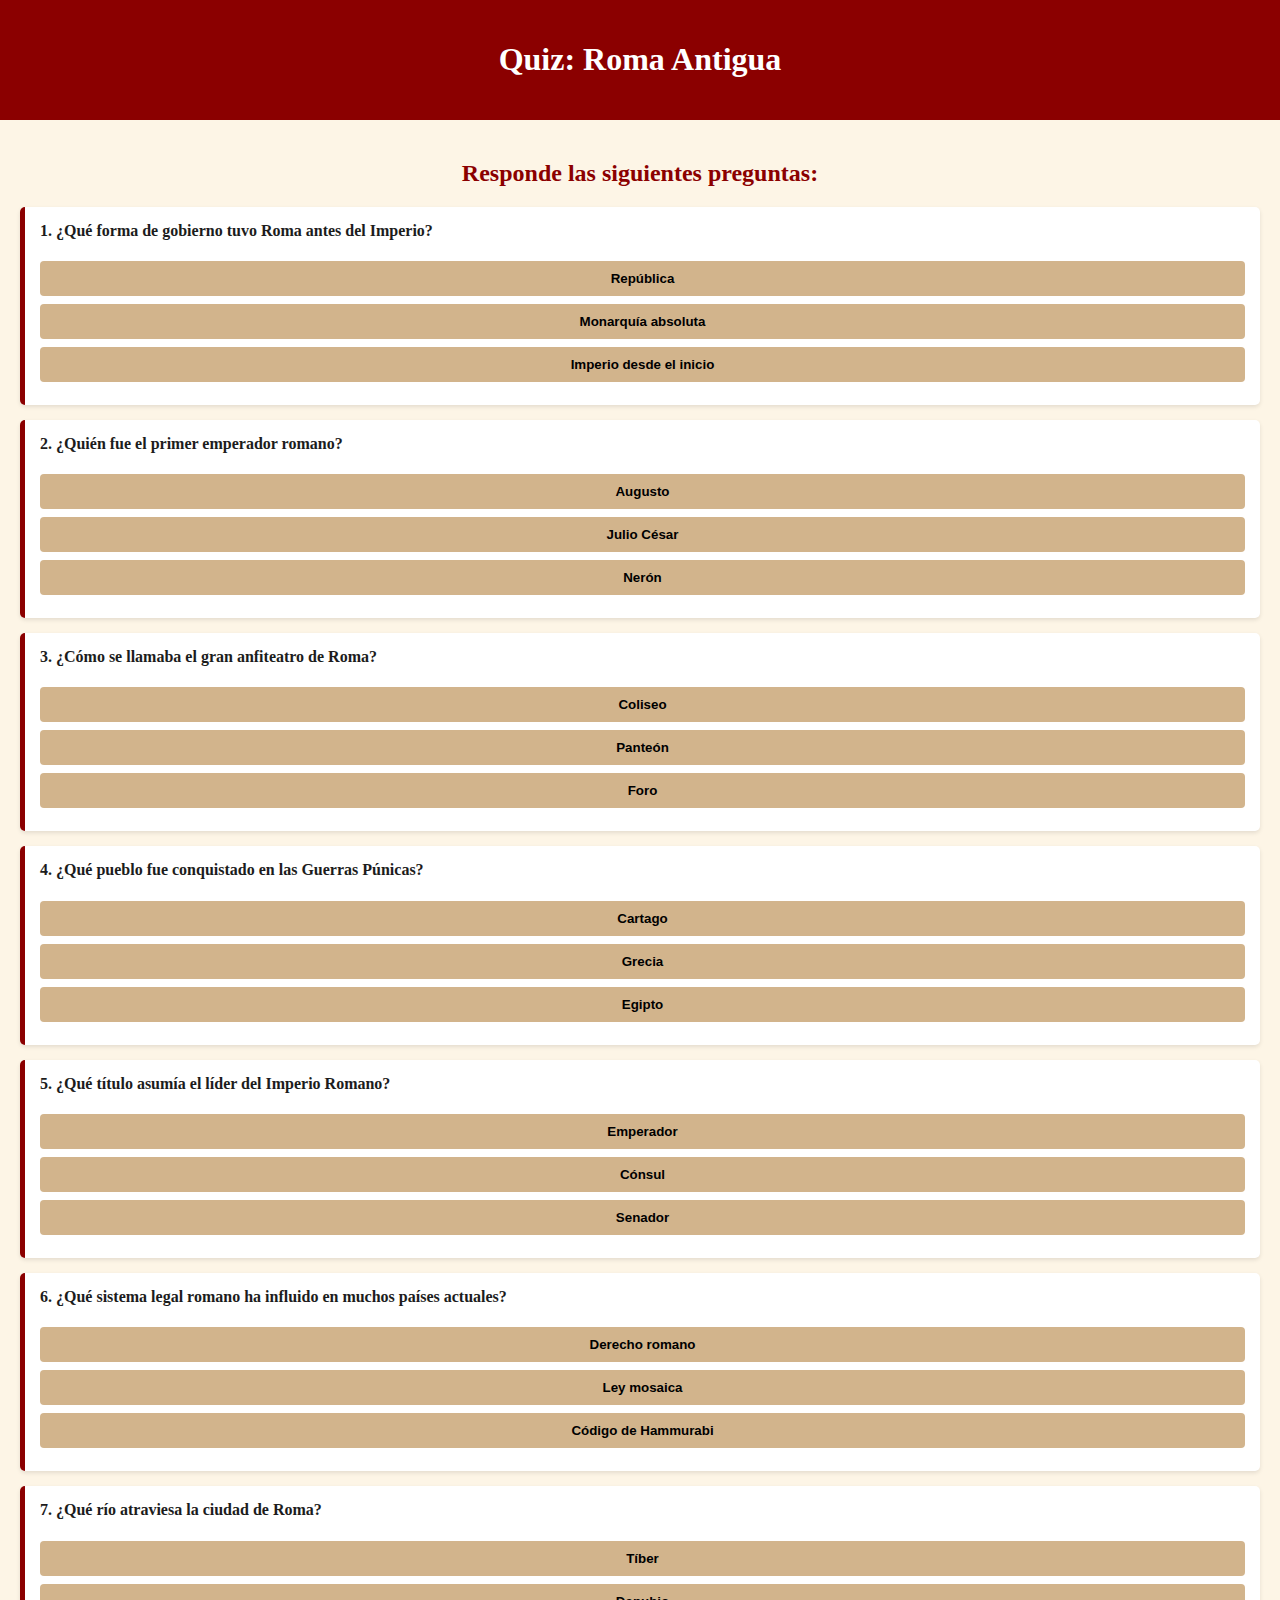
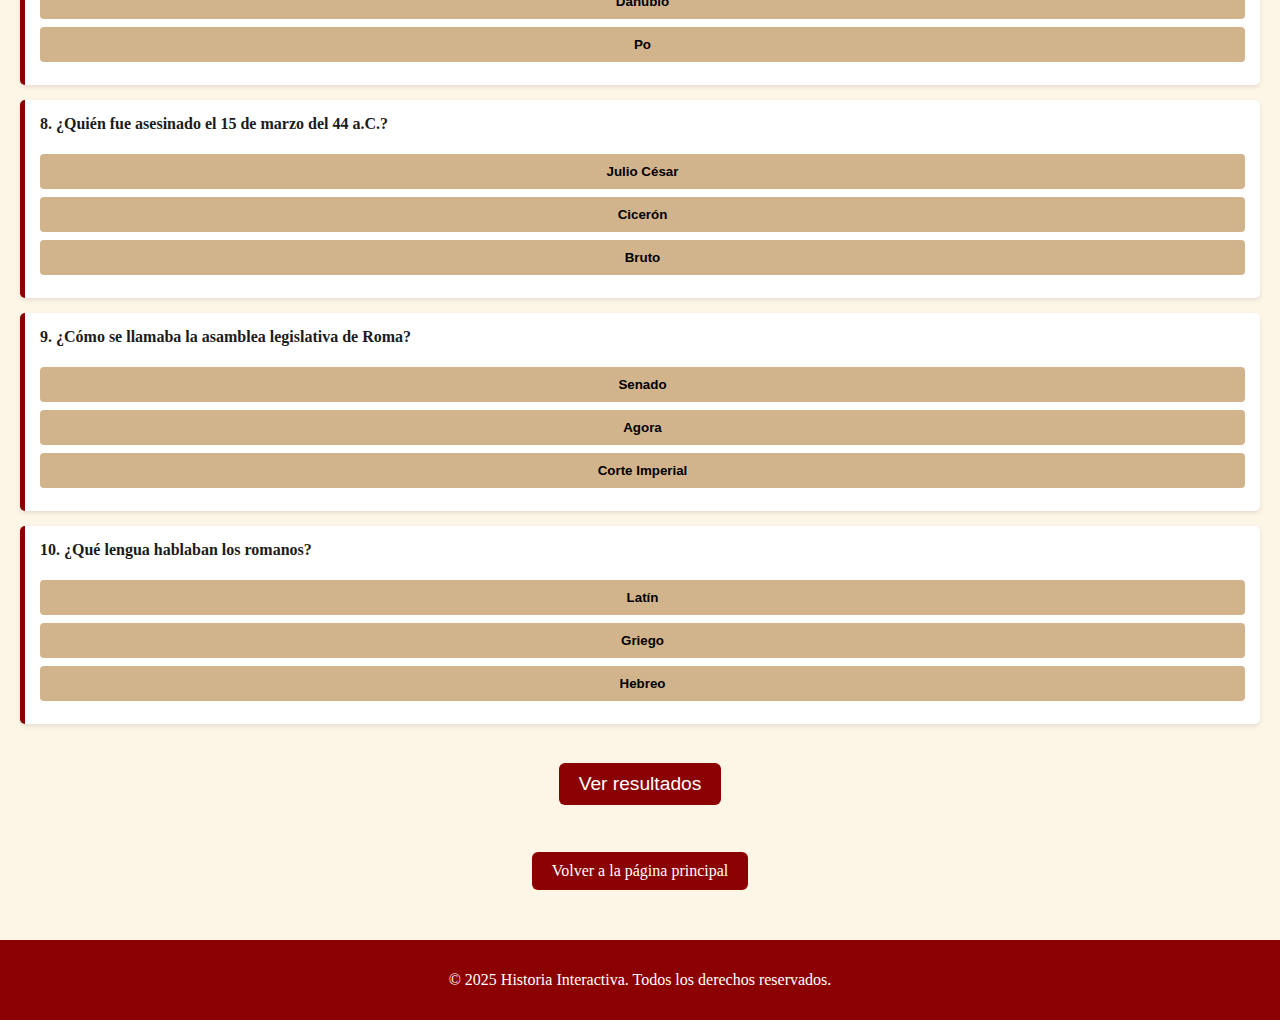
<file: roma.html>
<!DOCTYPE html>
<html lang="es">
<head>
  <meta charset="UTF-8" />
  <meta name="viewport" content="width=device-width, initial-scale=1" />
  <title>Quiz: Roma Antigua</title>
  <style>
    body {
      font-family: 'Georgia', serif;
      background-color: #fdf5e6;
      color: #1c1c1c;
      margin: 0;
      padding: 0;
    }

    header {
      background-color: #8b0000;
      color: white;
      padding: 20px;
      text-align: center;
    }

    main {
      padding: 20px;
    }

    h2 {
      color: #8b0000;
      text-align: center;
    }

    .pregunta {
      background-color: #ffffff;
      border-left: 5px solid #8b0000;
      padding: 15px;
      margin: 15px 0;
      border-radius: 5px;
      box-shadow: 0 2px 4px rgba(0,0,0,0.1);
    }

    .pregunta h4 {
      margin-top: 0;
    }

    .pregunta button {
      display: block;
      margin: 8px 0;
      padding: 10px;
      width: 100%;
      background-color: #d2b48c;
      border: none;
      border-radius: 4px;
      font-weight: bold;
      cursor: pointer;
    }

    .pregunta button:hover {
      background-color: #bfa27a;
    }

    .feedback {
      margin-top: 8px;
      font-weight: bold;
    }

    #resultado, #volver {
      text-align: center;
      margin-top: 2em;
    }

    #resultado {
      font-size: 1.2em;
      font-weight: bold;
    }

    #volver a {
      display: inline-block;
      margin-top: 15px;
      background-color: #8b0000;
      color: white;
      padding: 10px 20px;
      text-decoration: none;
      border-radius: 6px;
    }

    #volver a:hover {
      background-color: #5a0000;
    }

    footer {
      text-align: center;
      padding: 15px;
      background-color: #8b0000;
      color: white;
      margin-top: 30px;
    }
  </style>
</head>
<body>
  <header>
    <h1>Quiz: Roma Antigua</h1>
  </header>

  <main>
    <h2>Responde las siguientes preguntas:</h2>

    <div class="pregunta">
      <h4>1. ¿Qué forma de gobierno tuvo Roma antes del Imperio?</h4>
      <button onclick="verificar(this, true)">República</button>
      <button onclick="verificar(this, false)">Monarquía absoluta</button>
      <button onclick="verificar(this, false)">Imperio desde el inicio</button>
      <div class="feedback"></div>
    </div>

    <div class="pregunta">
      <h4>2. ¿Quién fue el primer emperador romano?</h4>
      <button onclick="verificar(this, true)">Augusto</button>
      <button onclick="verificar(this, false)">Julio César</button>
      <button onclick="verificar(this, false)">Nerón</button>
      <div class="feedback"></div>
    </div>

    <div class="pregunta">
      <h4>3. ¿Cómo se llamaba el gran anfiteatro de Roma?</h4>
      <button onclick="verificar(this, true)">Coliseo</button>
      <button onclick="verificar(this, false)">Panteón</button>
      <button onclick="verificar(this, false)">Foro</button>
      <div class="feedback"></div>
    </div>

    <div class="pregunta">
      <h4>4. ¿Qué pueblo fue conquistado en las Guerras Púnicas?</h4>
      <button onclick="verificar(this, true)">Cartago</button>
      <button onclick="verificar(this, false)">Grecia</button>
      <button onclick="verificar(this, false)">Egipto</button>
      <div class="feedback"></div>
    </div>

    <div class="pregunta">
      <h4>5. ¿Qué título asumía el líder del Imperio Romano?</h4>
      <button onclick="verificar(this, true)">Emperador</button>
      <button onclick="verificar(this, false)">Cónsul</button>
      <button onclick="verificar(this, false)">Senador</button>
      <div class="feedback"></div>
    </div>

    <div class="pregunta">
      <h4>6. ¿Qué sistema legal romano ha influido en muchos países actuales?</h4>
      <button onclick="verificar(this, true)">Derecho romano</button>
      <button onclick="verificar(this, false)">Ley mosaica</button>
      <button onclick="verificar(this, false)">Código de Hammurabi</button>
      <div class="feedback"></div>
    </div>

    <div class="pregunta">
      <h4>7. ¿Qué río atraviesa la ciudad de Roma?</h4>
      <button onclick="verificar(this, true)">Tíber</button>
      <button onclick="verificar(this, false)">Danubio</button>
      <button onclick="verificar(this, false)">Po</button>
      <div class="feedback"></div>
    </div>

    <div class="pregunta">
      <h4>8. ¿Quién fue asesinado el 15 de marzo del 44 a.C.?</h4>
      <button onclick="verificar(this, true)">Julio César</button>
      <button onclick="verificar(this, false)">Cicerón</button>
      <button onclick="verificar(this, false)">Bruto</button>
      <div class="feedback"></div>
    </div>

    <div class="pregunta">
      <h4>9. ¿Cómo se llamaba la asamblea legislativa de Roma?</h4>
      <button onclick="verificar(this, true)">Senado</button>
      <button onclick="verificar(this, false)">Agora</button>
      <button onclick="verificar(this, false)">Corte Imperial</button>
      <div class="feedback"></div>
    </div>

    <div class="pregunta">
      <h4>10. ¿Qué lengua hablaban los romanos?</h4>
      <button onclick="verificar(this, true)">Latín</button>
      <button onclick="verificar(this, false)">Griego</button>
      <button onclick="verificar(this, false)">Hebreo</button>
      <div class="feedback"></div>
    </div>

    <div id="resultado">
      <button onclick="mostrarResultado()" style="padding: 10px 20px; font-size: 1em; background-color: #8b0000; color: white; border: none; border-radius: 6px;">Ver resultados</button>
      <div id="mensajeResultado" style="margin-top: 10px;"></div>
    </div>

    <div id="volver">
      <a href="ejercicios.html">Volver a la página principal</a>
    </div>
  </main>

  <footer>
    <p>&copy; 2025 Historia Interactiva. Todos los derechos reservados.</p>
  </footer>

  <script>
    let correctas = 0;
    let respondidas = 0;

    function verificar(boton, correcto) {
      const contenedor = boton.parentElement;
      const botones = contenedor.querySelectorAll("button");
      botones.forEach(btn => btn.disabled = true);

      const feedback = contenedor.querySelector(".feedback");
      if (feedback.textContent !== "") return;

      if (correcto) {
        feedback.textContent = "¡Correcto!";
        feedback.style.color = "green";
        correctas++;
      } else {
        feedback.textContent = "Incorrecto.";
        feedback.style.color = "red";
      }

      respondidas++;
    }

    function mostrarResultado() {
      const mensaje = document.getElementById("mensajeResultado");
      if (respondidas < 10) {
        mensaje.textContent = "Responde todas las preguntas antes de ver el resultado.";
        mensaje.style.color = "#a94442";
      } else {
        mensaje.textContent = `Respondiste correctamente ${correctas} de 10 preguntas.`;
        mensaje.style.color = "#3c763d";
      }
    }
  </script>
</body>
</html>
</file>
<file: style.css>
body {
  font-family: Arial, sans-serif;
  background: #f9f9f9;
  margin: 0;
  padding: 0;
  color: #333;
}

header {
  background: #004080;
  color: white;
  padding: 20px;
  text-align: center;
}

header nav {
  margin-top: 10px;
}

header nav a {
  color: white;
  text-decoration: none;
  margin: 0 15px;
  font-weight: bold;
}

header nav a:hover {
  text-decoration: underline;
}

select {
  margin-top: 10px;
  padding: 5px;
}

main {
  padding: 30px;
  text-align: center;
}

.imagen-portada {
  width: 100%;
  max-width: 900px;
  height: auto;
  display: block;
  margin: 20px auto;
  border-radius: 12px;
  box-shadow: 0 4px 12px rgba(0,0,0,0.3);
}

.botones-temas {
  margin-top: 30px;
  display: flex;
  flex-wrap: wrap;
  justify-content: center;
  gap: 15px;
}

button {
  padding: 10px 20px;
  background: #008080;
  color: white;
  border: none;
  border-radius: 8px;
  cursor: pointer;
  font-weight: bold;
}

button:hover {
  background: #006666;
}

.contenido-tema {
  margin-top: 30px;
  max-width: 600px;
  margin-left: auto;
  margin-right: auto;
  background: #ffffff;
  padding: 20px;
  border-radius: 10px;
  box-shadow: 0 0 10px rgba(0,0,0,0.1);
}

footer {
  background: #222;
  color: #ccc;
  text-align: center;
  padding: 15px;
}






.formulario-contacto {
  max-width: 500px;
  margin: 30px auto;
  background: #fff;
  padding: 25px;
  border-radius: 12px;
  box-shadow: 0 4px 10px rgba(0,0,0,0.15);
  display: flex;
  flex-direction: column;
  gap: 15px;
}

.formulario-contacto label {
  font-weight: bold;
  text-align: left;
}

.formulario-contacto input,
.formulario-contacto textarea {
  padding: 10px;
  border-radius: 8px;
  border: 1px solid #ccc;
  font-size: 1rem;
  resize: vertical;
}

.formulario-contacto button {
  padding: 12px;
  background-color: #008080;
  color: white;
  font-weight: bold;
  border: none;
  border-radius: 10px;
  cursor: pointer;
  transition: background-color 0.3s;
}

.formulario-contacto button:hover {
  background-color: #006666;
}

.redes-sociales {
  margin-top: 15px;
  display: flex;
  justify-content: center;
  gap: 25px;
}

.redes-sociales a {
  color: #008080;
  font-size: 28px;
  transition: color 0.3s;
}

.redes-sociales a:hover {
  color: #004040;
}
</file>
